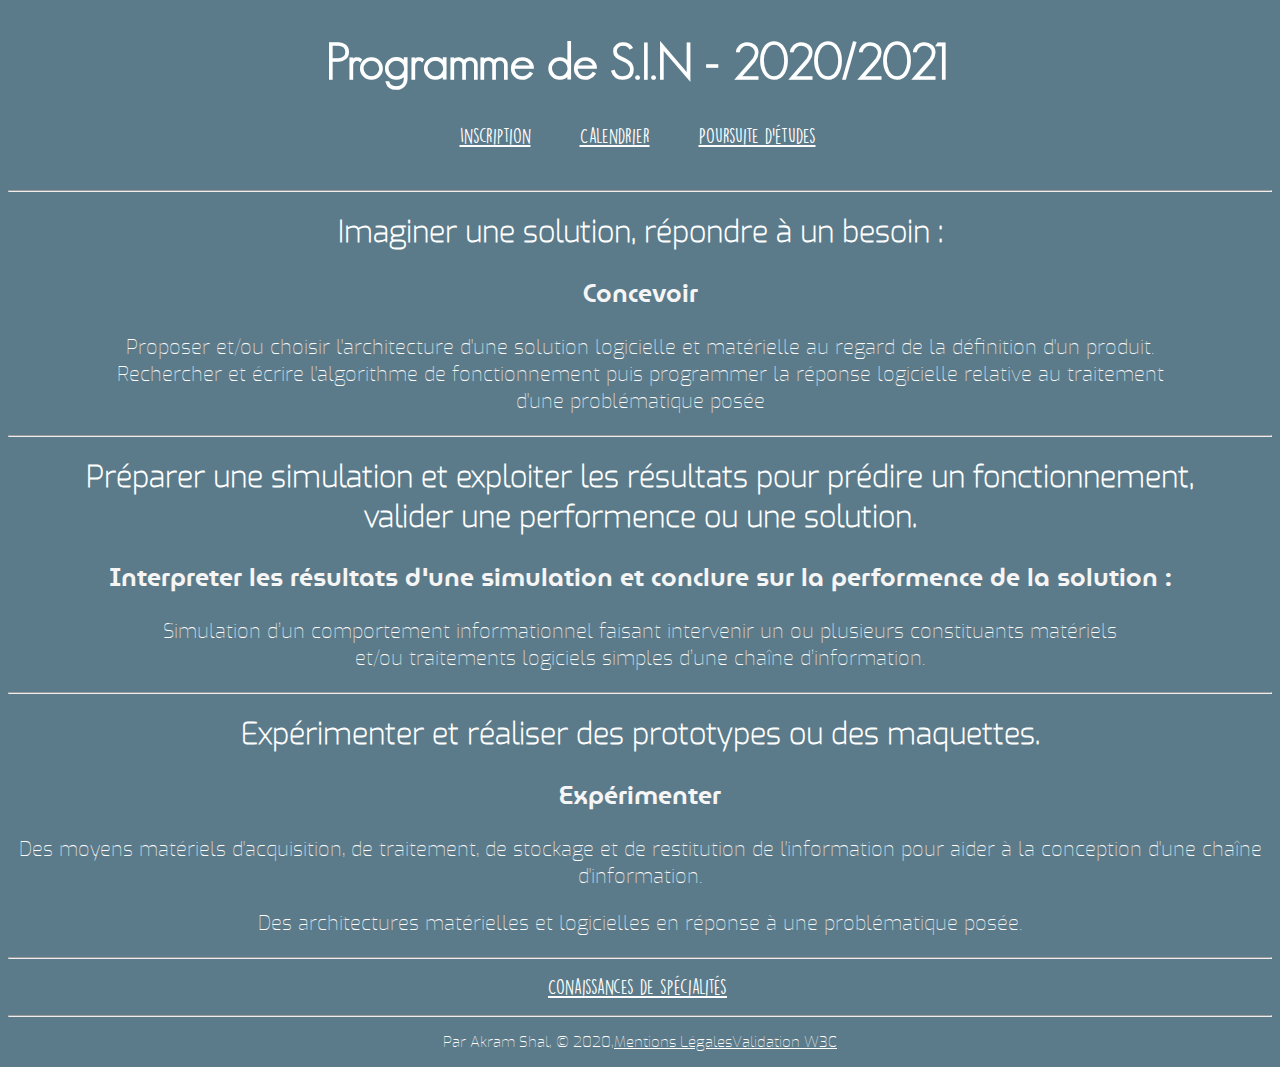
<file: index.html>
<!DOCTYPE html>
<html lang="fr">
    <head>
        <meta charset="utf-8">
        <link rel="stylesheet" href="css/styles.css">
        <title>Hi</title>
    </head>

<body style="background-color:#5C7B8A">
    <header>
	<script src="js/konami.js"></script>
        <h1 id ="title">Programme de S.I.N - 2020/2021</h1>
        <nav id ="navigation">
            <ul>
                <li><a href="login" title="Test" style="color:white">Inscription</a></li>
                <li><a href="#" onClick="calendaropen()" title="hi" style="color:white">Calendrier</a></li>
                <li><a href="postbac.html" title="Test" style="color:white">Poursuite d'études</a></li>
            </ul>
        </nav>
		<script src="js/copen.js"></script>
    </header>
    <br>
    <hr>
    <section>
        <article>
            <h1>Imaginer une solution, répondre à un besoin :</h1>
                <h2>Concevoir</h2>
                <p id="txt">
                    Proposer et/ou choisir l'architecture d'une solution logicielle et matérielle au regard de la définition d'un produit.<br>
                    Rechercher et écrire l'algorithme de fonctionnement puis programmer la réponse logicielle relative au traitement<br>
                    d'une problématique posée
                </p>
        </article>
        <hr>
        <article>
            <h1>Préparer une simulation et exploiter les résultats pour prédire un fonctionnement,<br> valider une performence ou une solution.</h1>
                <h2>Interpreter les résultats d'une simulation et conclure sur la performence de la solution : </h2>
                    <p id="txt">
                        Simulation d’un comportement informationnel faisant intervenir un ou plusieurs constituants matériels<br> et/ou traitements logiciels simples d’une chaîne d’information.
                    </p>
        </article>
        <hr>
        <article>
            <h1>
                Expérimenter et réaliser des prototypes ou des maquettes.
            </h1>
            <h2>
                Expérimenter
            </h2>
            <p id="txt">
                Des moyens matériels d'acquisition, de traitement, de stockage et de restitution de l'information pour aider à la conception d'une chaîne d'information.
            </p>
            <p id="txt">
                Des architectures matérielles et logicielles en réponse à une problématique posée.
            </p>
        </article>
    </section>
    <hr>
    <nav id ="navigation">
        <ul>
            <li>
                <a href="cspe.html" title="Suite" style="color:white">Conaissances de spécialités</a>
            </li>
        </ul>
    </nav>
    <hr>
<footer>
    <p id="txt2">Par Akram Shal, © 2020, <a href="mleg.html" style="color:white"> Mentions Légales </a> <a href ="w3c.html"style="color:white">Validation W3C </a></p>
</footer>
</body>
</html>
</file>
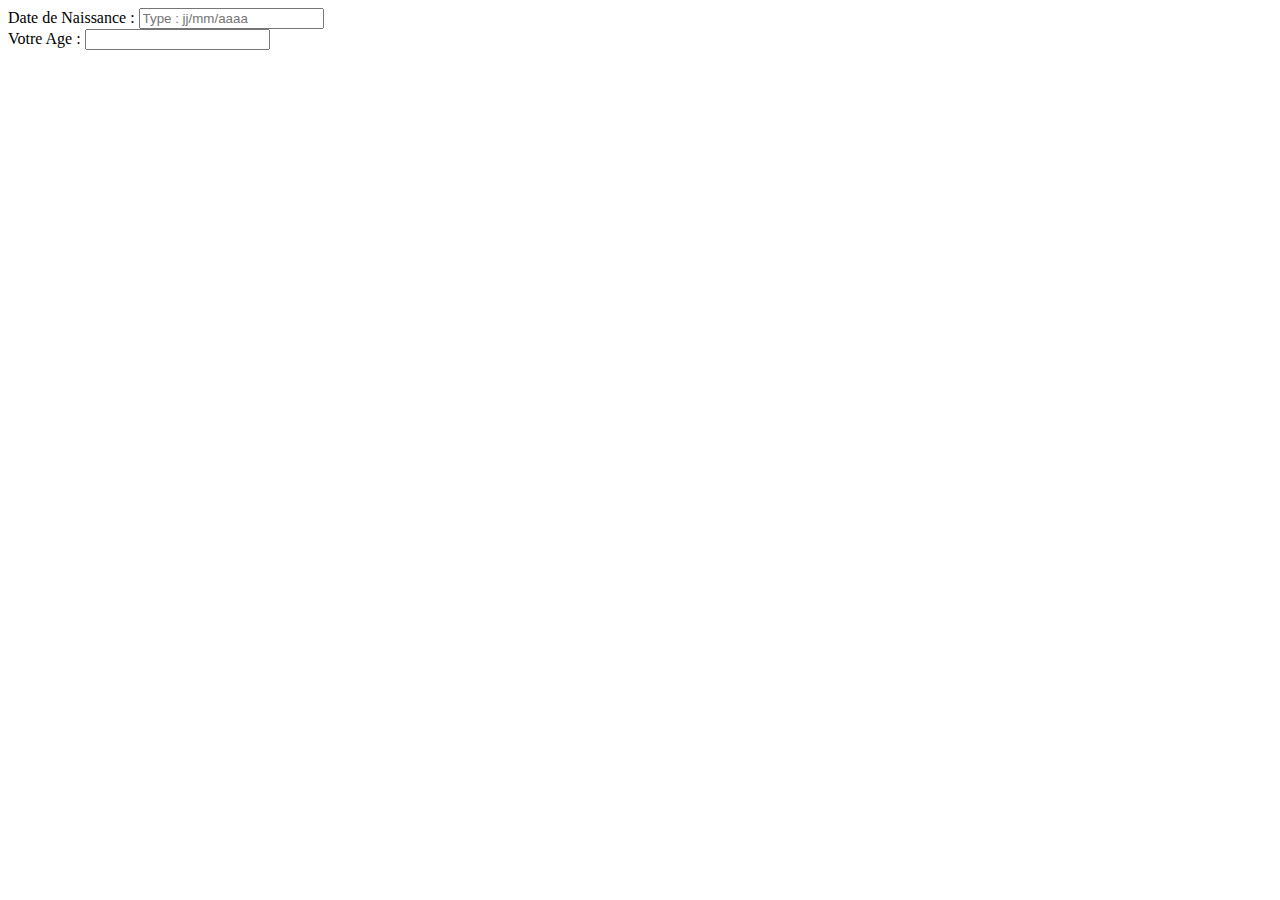
<file: calendrier.html>
<html>
<body>
<label>Date de Naissance : </label><input type="text" id="DateNais" placeholder="Type : jj/mm/aaaa" name="dateNais" Onblur="CalculAge()">
<script src="js/calendar.js"></script>
<br>
<label>Votre Age : </label><input type="text" name="age" id="Age">
</body>
</file>
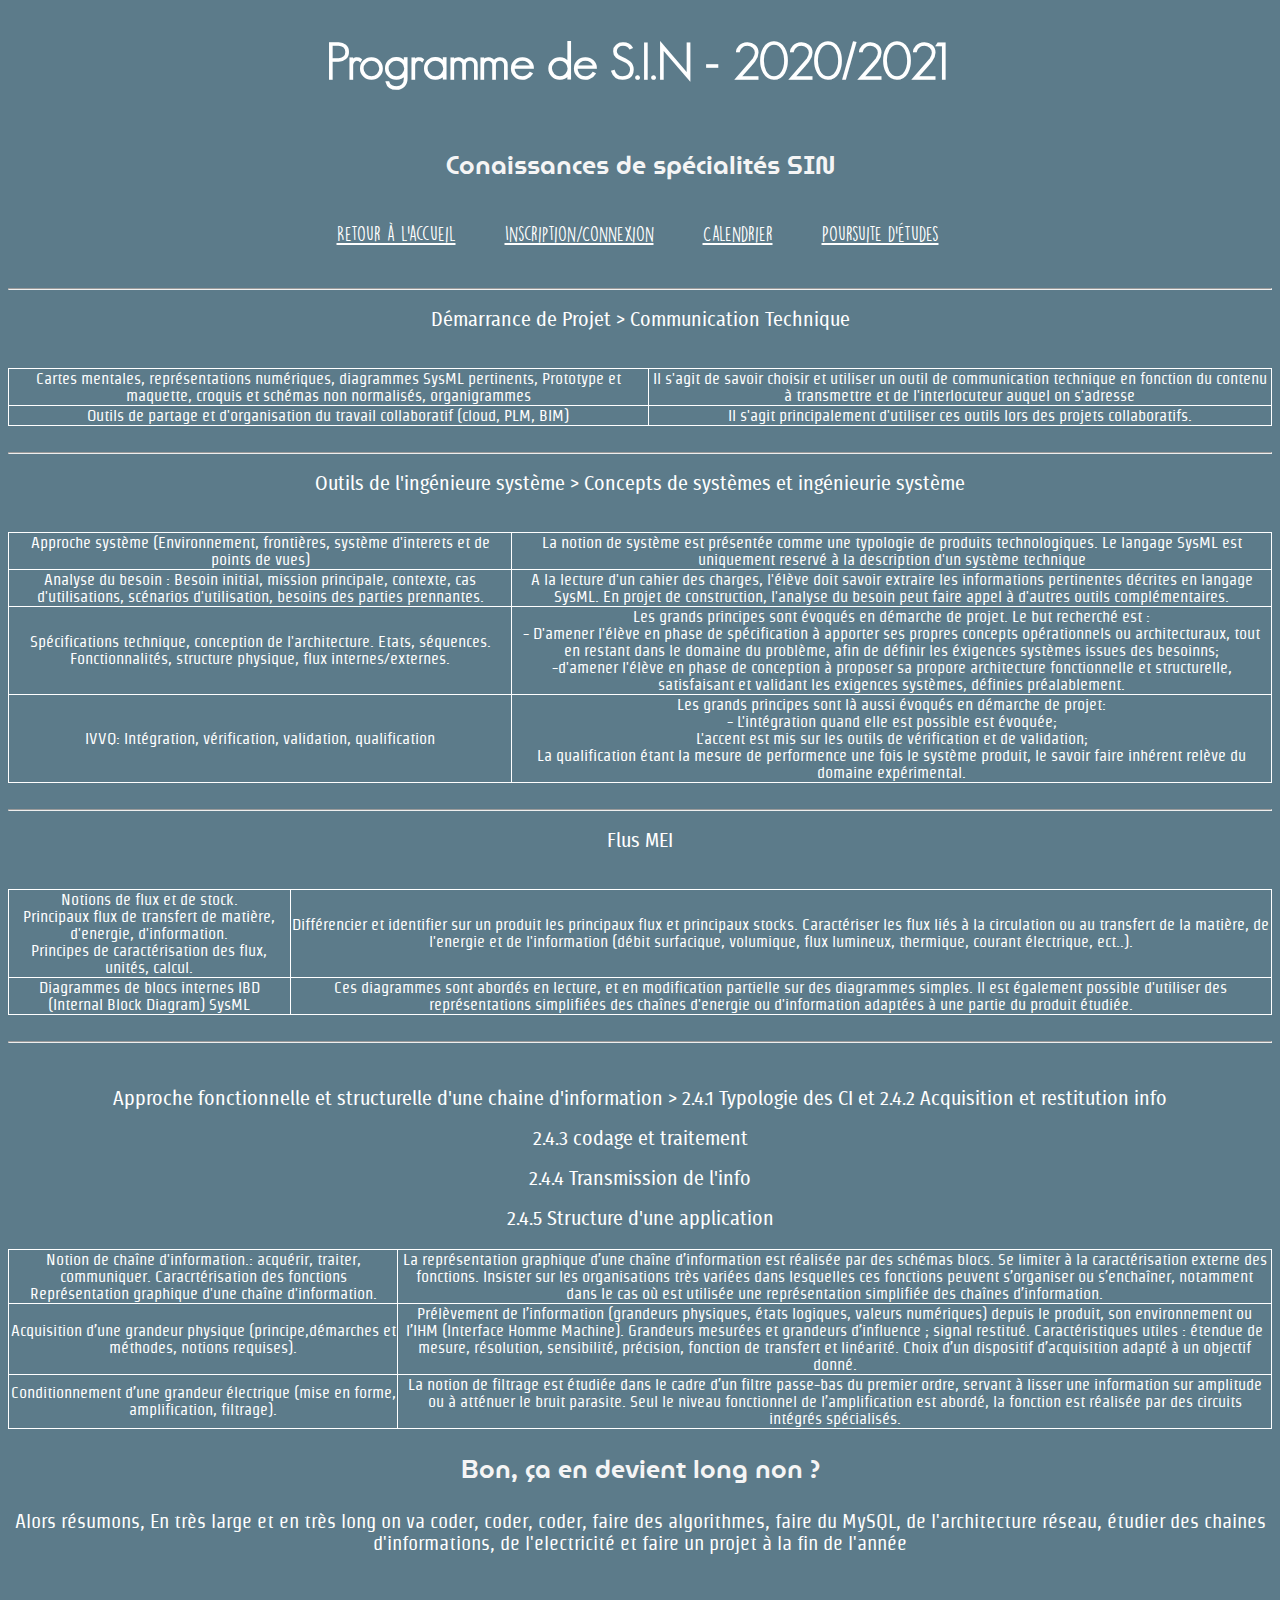
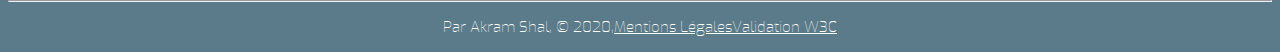
<file: cspe.html>
<!DOCTYPE html>
<html lang="fr">
    <head>
        <meta charset="utf-8">
        <link rel="stylesheet" href="css/styles.css">
        <title>Hi</title>
    </head>

<body style="background-color:#5C7B8A">
    <script src="js/konami.js"></script>
    <header>
        <h1 id ="title">Programme de S.I.N - 2020/2021</h1>
        <span id="centre"><h2>Conaissances de spécialités SIN</h2></span>
        <nav id ="navigation">
            <ul>
                <li><a href="index.html" title="Retour a l'accueil" style="color:white">Retour à l'accueil</a></li>
                <li><a href="#" title="Test" style="color:white">Inscription/Connexion</a></li>
                <li><a href="#" title="hi" style="color:white">Calendrier</a></li>
                <li><a href="postbac.html" title="Test" style="color:white">Poursuite d'études</a></li>
            </ul>
            <script src="js/copen.js"></script>
        </nav>
    </header>
    <br>
    <hr>
    <section>
        <p id="txtc">Démarrance de Projet > Communication Technique</p>
        <br>
        <div style="width:100%; text-align:center;">
        <table>
            <tr>
                <td>Cartes mentales, représentations numériques, diagrammes SysML pertinents, Prototype et maquette, croquis et schémas non normalisés, organigrammes</td>
                <td>Il s'agit de savoir choisir et utiliser un outil de communication technique en fonction du contenu à transmettre et de l'interlocuteur auquel on s'adresse</td>
            </tr>

            <tr>
                <td>Outils de partage et d'organisation du travail collaboratif (cloud, PLM, BIM)</td>
                <td>Il s'agit principalement d'utiliser ces outils lors des projets collaboratifs.</td>
            </tr>
        </table>
        <br>
        <hr>
        <p id="txtc">Outils de l'ingénieure système > Concepts de systèmes et ingénieurie système</p>
        <br>
        <table>
            <tr>
                <td>Approche système (Environnement, frontières, système d'interets et de points de vues)</td>
                <td>La notion de système est présentée comme une typologie de produits technologiques. Le langage SysML est uniquement reservé à la description d'un système technique</td>
            </tr>

            <tr>
                <td>Analyse du besoin : Besoin initial, mission principale, contexte, cas d'utilisations, scénarios d'utilisation, besoins des parties prennantes.</td>
                <td>A la lecture d'un cahier des charges, l'élève doit savoir extraire les informations pertinentes décrites en langage SysML. En projet de construction, l'analyse du besoin peut faire appel à d'autres outils complémentaires.</td>
            </tr>

            <tr>
                <td>Spécifications technique, conception de l'architecture. Etats, séquences. Fonctionnalités, structure physique, flux internes/externes.</td>
                <td>Les grands principes sont évoqués en démarche de projet. Le but recherché est : <br>- D'amener l'élève en phase de spécification à apporter ses propres concepts opérationnels ou architecturaux, tout en restant dans le domaine du problème, afin de définir les éxigences systèmes issues des besoinns;<br>-d'amener l'élève en phase de conception à proposer sa propore architecture fonctionnelle et structurelle, satisfaisant et validant les exigences systèmes, définies préalablement.</td>
            </tr>

            <tr>
                <td>IVVQ: Intégration, vérification, validation, qualification</td>
                <td>Les grands principes sont là aussi évoqués en démarche de projet: <br> - L'intégration quand elle est possible est évoquée; <br> L'accent est mis sur les outils de vérification et de validation; <br> La qualification étant la mesure de performence une fois le système produit, le savoir faire inhérent relève du domaine expérimental.</td>
            </tr>
        </table>
        <br>
        <hr>
        <p id="txtc">Flus MEI</p>
        <br>
        <table>
            <tr>
                <td>Notions de flux et de stock.<br>Principaux flux de transfert de matière, d'energie, d'information.<br> Principes de caractérisation des flux,<br>unités, calcul.</td>
                <td>Différencier et identifier sur un produit les principaux flux et principaux stocks. Caractériser les flux liés à la circulation ou au transfert de la matière, de l'energie et de l'information (débit surfacique, volumique, flux lumineux, thermique, courant électrique, ect..).</td>
            </tr>

            <tr>
                <td>Diagrammes de blocs internes IBD (Internal Block Diagram) SysML</td>
                <td>Ces diagrammes sont abordés en lecture, et en modification partielle sur des diagrammes simples. Il est également possible d'utiliser des représentations simplifiées des chaînes d'energie ou d'information adaptées à une partie du produit étudiée.</td>
            </tr>
        </table>
        <br>
        <hr>
        <br>
        <p id="txtc">Approche fonctionnelle et structurelle d'une chaine d'information > 2.4.1 Typologie des CI et 2.4.2 Acquisition et restitution info</p>
        <p id="txtc">2.4.3 codage et traitement</p>
        <p id="txtc">2.4.4 Transmission de l'info</p>
        <p id="txtc">2.4.5 Structure d'une application</p>

        <table>
            <tr>
                <td>Notion de chaîne d'information.: acquérir, traiter, communiquer. Caracrtérisation des fonctions Représentation graphique d'une chaîne d'information.</td>
                <td>La représentation graphique d’une chaîne d’information est réalisée par des schémas blocs. Se limiter à la caractérisation externe des fonctions. Insister sur les organisations très variées dans lesquelles ces fonctions peuvent s’organiser ou s’enchaîner, notamment dans le cas où est utilisée une représentation simplifiée des chaînes d’information.</td>
            </tr>

            <tr>
                <td>Acquisition d’une grandeur physique (principe,démarches et méthodes, notions requises).</td>
                <td>Prélèvement de l’information (grandeurs physiques, états logiques, valeurs numériques) depuis le produit, son environnement ou l’IHM (Interface Homme Machine). Grandeurs mesurées et grandeurs d’influence ; signal restitué. Caractéristiques utiles : étendue de mesure, résolution, sensibilité, précision, fonction de transfert et linéarité. Choix d’un dispositif d’acquisition adapté à un objectif donné. </td>
            </tr>

            <tr>
                <td>Conditionnement d’une grandeur électrique (mise en forme, amplification, filtrage). </td>
                <td>La notion de filtrage est étudiée dans le cadre d’un filtre passe-bas du premier ordre, servant à lisser une information sur amplitude ou à atténuer le bruit parasite. Seul le niveau fonctionnel de l’amplification est abordé, la fonction est réalisée par des circuits intégrés spécialisés.</td>
            </tr>
        </table>
        </div>
    </section>
    <h2>Bon, ça en devient long non ?</h2>
    <p id="txt3">Alors résumons, En très large et en très long on va coder, coder, coder, faire des algorithmes, faire du MySQL, de l'architecture réseau, étudier des chaines d'informations, de l'electricité et faire un projet à la fin de l'année </p>
    <br>
    <hr>
    <footer>
        <p id="txt2">Par Akram Shal, © 2020, <a href="mleg.html" style="color:white"> Mentions Légales </a><a href ="w3c.html"style="color:white">Validation W3C </a></p>
    </footer>
    </body>
</html>
</file>
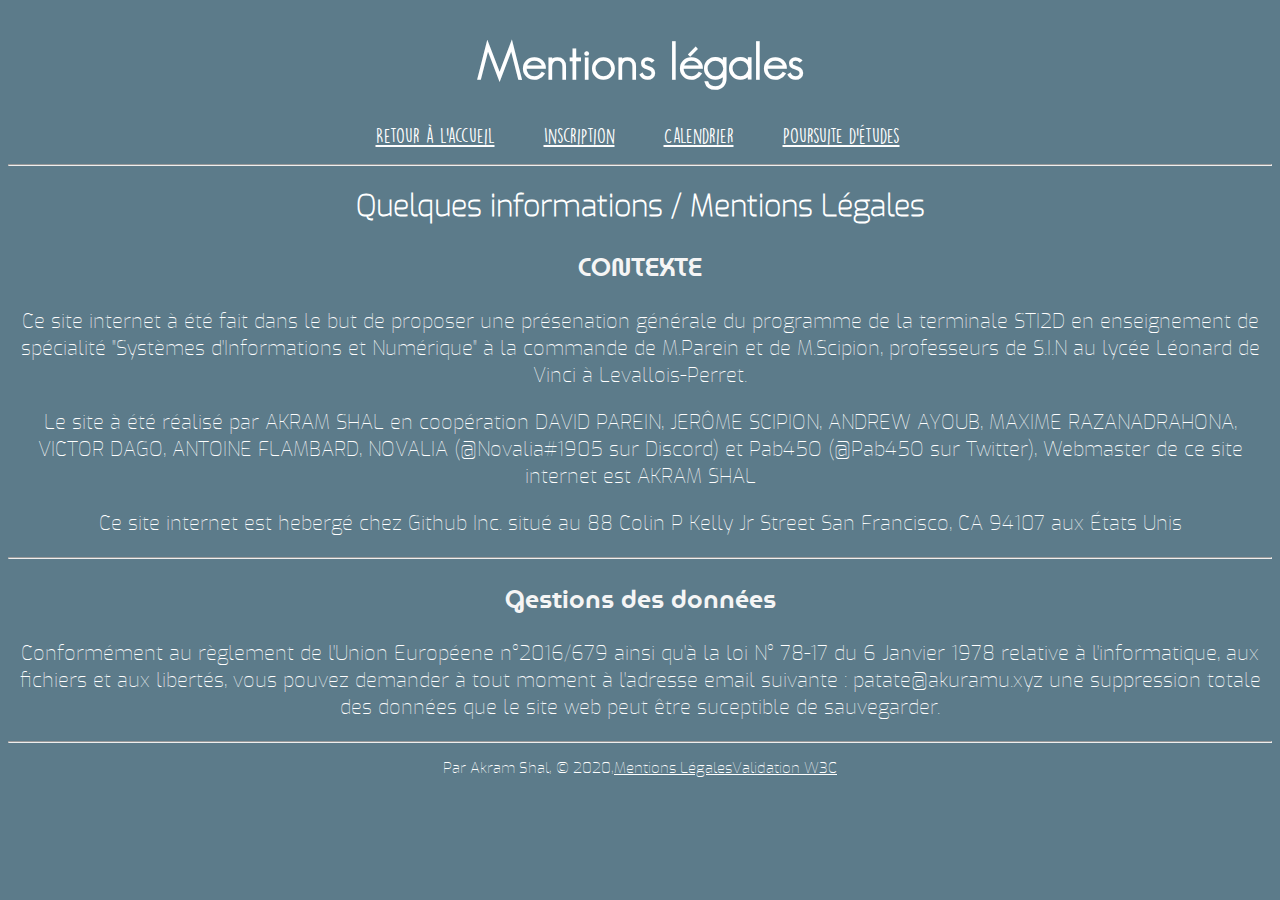
<file: mleg.html>
<!DOCTYPE html>
<html lang="fr">
    <head>
        <meta charset="utf-8">
        <link rel="stylesheet" href="css/styles.css">
        <title>Hi</title>
    </head>

<body style="background-color:#5C7B8A">
    <header>
	<script src="js/konami.js"></script>
        <h1 id ="title">Mentions légales</h1>
        <nav id ="navigation">
            <ul>
                <li><a href="index.html" title="Retour a l'accueil" style="color:white">Retour à l'accueil</a></li>
                <li><a href="login" title="Test" style="color:white">Inscription</a></li>
                <li><a href="#" onClick="calendaropen()" title="hi" style="color:white">Calendrier</a></li>
                <li><a href="postbac.html" title="Test" style="color:white">Poursuite d'études</a></li>
            </ul>
        </nav>
		<script src="js/copen.js"></script>
    </header>
    </body>
    <hr>
    <body>
        <article>
            <h1>Quelques informations / Mentions Légales</h1>
            <h2>CONTEXTE</h2>
            <p id="txt">Ce site internet à été fait dans le but de proposer une présenation générale du programme de la terminale STI2D en enseignement de spécialité "Systèmes d'Informations et Numérique" à la commande de M.Parein et de M.Scipion, professeurs de S.I.N au lycée Léonard de Vinci à Levallois-Perret.</p>
            <p id="txt">Le site à été réalisé par AKRAM SHAL en coopération DAVID PAREIN, JERÔME SCIPION, ANDREW AYOUB, MAXIME RAZANADRAHONA, VICTOR DAGO, ANTOINE FLAMBARD, NOVALIA (@Novalia#1905 sur Discord) et Pab45O (@Pab45O sur Twitter), Webmaster de ce site internet est AKRAM SHAL</p>
            <p id="txt">Ce site internet est hebergé chez Github Inc. situé au 88 Colin P Kelly Jr Street San Francisco, CA 94107 aux États Unis</p>
            <hr>
            <h2>Gestions des données</h2>
            <p id="txt">Conformément au règlement de l'Union Européene n°2016/679 ainsi qu'à la loi N° 78-17 du 6 Janvier 1978 relative à l'informatique, aux fichiers et aux libertés, vous pouvez demander à tout moment à l'adresse email suivante : patate@akuramu.xyz une suppression totale des données que le site web peut être suceptible de sauvegarder.</p>
        </article>
    </body>
    <hr>
    <footer>
        <p id="txt2">Par Akram Shal, © 2020, <a href="mleg.html" style="color:white"> Mentions Légales </a> <a href ="w3c.html"style="color:white">Validation W3C </a></p>
    </footer>
    </html>
</file>
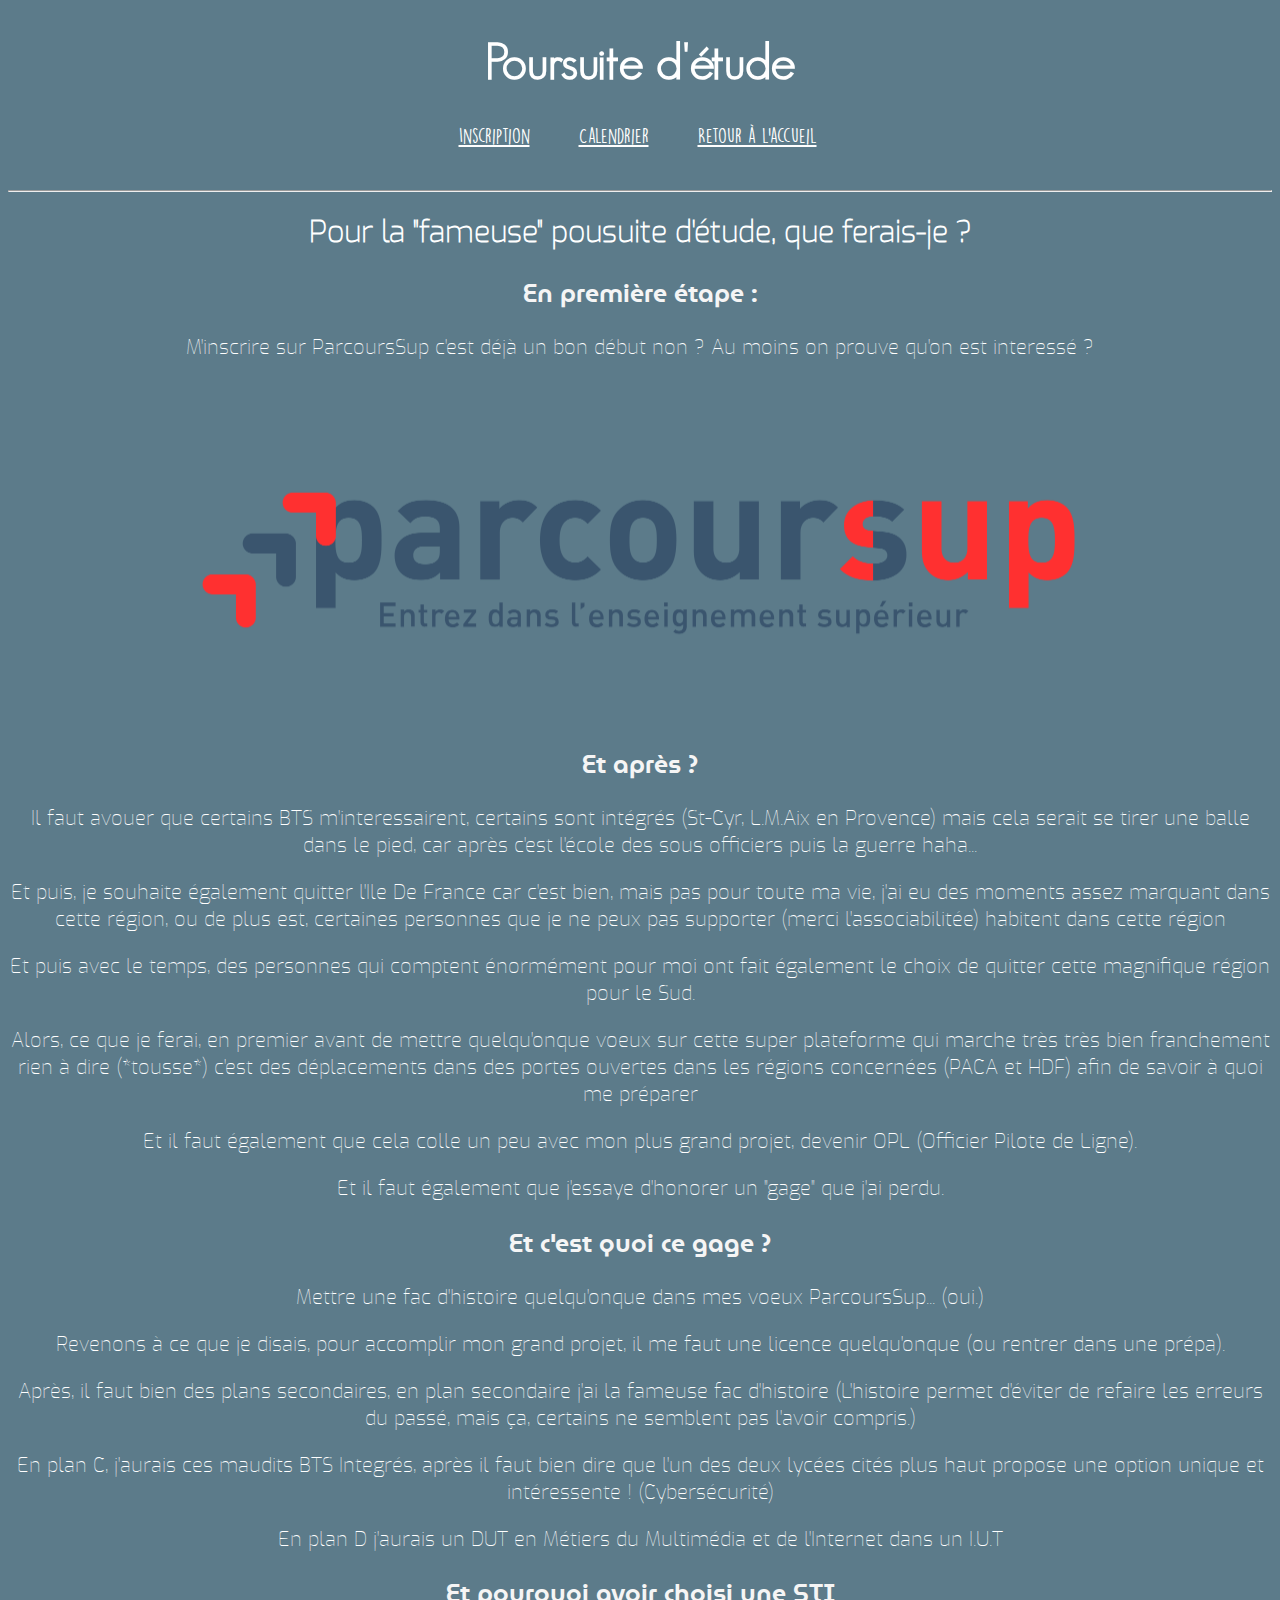
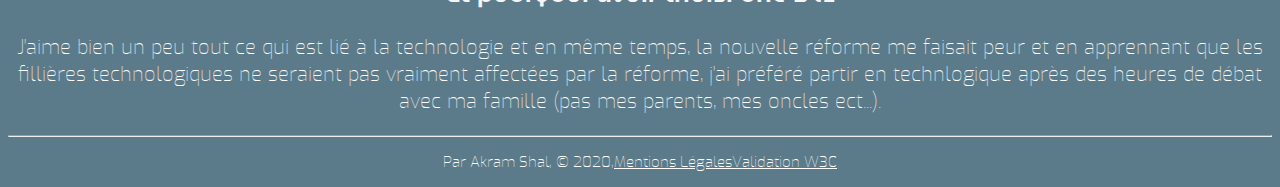
<file: postbac.html>
<!DOCTYPE html>
<html lang="fr">
    <head>
        <meta charset="utf-8">
        <link rel="stylesheet" href="css/styles.css">
        <title>Hi</title>
    </head>

<body style="background-color:#5C7B8A">
    <header>
	<script src="js/konami.js"></script>
        <h1 id ="title">Poursuite d'étude</h1>
        <nav id ="navigation">
            <ul>
                <li><a href="login" title="Test" style="color:white">Inscription</a></li>
                <li><a href="#" onClick="calendaropen()" title="hi" style="color:white">Calendrier</a></li>
                <li><a href="index.html" title="Retour a l'accueil" style="color:white">Retour à l'accueil</a></li>
            </ul>
        </nav>
		<script src="js/copen.js"></script>
    </header>
    </body>
    <br>
    <hr>
    <section>
        <h1>Pour la "fameuse" pousuite d'étude, que ferais-je ?</h1>
        <h2>En première étape :</h2>
        <p id="txt">M'inscrire sur ParcoursSup c'est déjà un bon début non ? Au moins on prouve qu'on est interessé ?</p>
        <img
            class="displayed"
            src="css/img/psup.png"
            alt="Logo de ParcoursSup"
            height="343px"
            width="960px"
            />
        <h2>Et après ?</h2>
        <p id="txt">Il faut avouer que certains BTS m'interessairent, certains sont intégrés (St-Cyr, L.M.Aix en Provence) mais cela serait se tirer une balle dans le pied, car après c'est l'école des sous officiers puis la guerre haha...</p>
        <p id="txt">Et puis, je souhaite également quitter l'Ile De France car c'est bien, mais pas pour toute ma vie, j'ai eu des moments assez marquant dans cette région, ou de plus est, certaines personnes que je ne peux pas supporter (merci l'associabilitée) habitent dans cette région</p>
        <p id="txt">Et puis avec le temps, des personnes qui comptent énormément pour moi ont fait également le choix de quitter cette magnifique région pour le Sud.</p>
        <p id="txt">Alors, ce que je ferai, en premier avant de mettre quelqu'onque voeux sur cette super plateforme qui marche très très bien franchement rien à dire (*tousse*) c'est des déplacements dans des portes ouvertes dans les régions concernées (PACA et HDF) afin de savoir à quoi me préparer</p>
        <p id="txt">Et il faut également que cela colle un peu avec mon plus grand projet, devenir OPL (Officier Pilote de Ligne).</p>
        <p id="txt">Et il faut également que j'essaye d'honorer un "gage" que j'ai perdu.</p>
        <h2>Et c'est quoi ce gage ?</h2>
        <p id="txt">Mettre une fac d'histoire quelqu'onque dans mes voeux ParcoursSup... (oui.)</p>
        <p id="txt">Revenons à ce que je disais, pour accomplir mon grand projet, il me faut une licence quelqu'onque (ou rentrer dans une prépa).</p>
        <p id="txt">Après, il faut bien des plans secondaires, en plan secondaire j'ai la fameuse fac d'histoire (L'histoire permet d'éviter de refaire les erreurs du passé, mais ça, certains ne semblent pas l'avoir compris.)</p>
        <p id="txt">En plan C, j'aurais ces maudits BTS Integrés, après il faut bien dire que l'un des deux lycées cités plus haut propose une option unique et intéressente ! (Cybersécurité)</p>
        <p id="txt">En plan D j'aurais un DUT en Métiers du Multimédia et de l'Internet dans un I.U.T</p>
        <h2>Et pourquoi avoir choisi une STI</h2>
        <p id="txt">J'aime bien un peu tout ce qui est lié à la technologie et en même temps, la nouvelle réforme me faisait peur et en apprennant que les fillières technologiques ne seraient pas vraiment affectées par la réforme, j'ai préféré partir en technlogique après des heures de débat avec ma famille (pas mes parents, mes oncles ect...).</p>
    </section>
    </html>
</body>
<hr>
<footer>
    <p id="txt2">Par Akram Shal, © 2020, <a href="mleg.html" style="color:white"> Mentions Légales </a> <a href ="w3c.html"style="color:white">Validation W3C </a></p>
</footer>
    </html>
</file>
<file: css/styles.css>
#title{
    text-align: center;
    color: white;
    font-family: geosanslightregular;
    display: flex;
    justify-content: center;
    font-size: 50px;
}


#navigation li {
    display: inline;
    font-family: dk_lemon_yellow_sunregular;
    color: white;
    margin-right: 45px ;
    font-size: 20px;
  }

  #navigation {
    margin: 0 ;
    padding: 0 ;
    list-style: none ;
    text-align: center ;
  }

h1 {
  font-family: exofontgras;
  color: white;
  font-size: 30px;
  text-align: center;
  display: flex;
  justify-content: center;
}

h2 {
  font-family: museomodernosemibold;
  color: whitesmoke;
  font-size: 25px;
  text-align: center;
  display: flex;
  justify-content: center;
}

#txt{
  font-family: exofontgras;
  color: white;
  font-size: 20px;
  text-align: center;
  display: flex;
  justify-content: center;
}

#txt2{
  font-family: exofontgras;
  color: white;
  font-size: 15px;
  text-align: center;
  display: flex;
  justify-content: center;
}


#txtc{
  font-family: fira_sans_condensedregular;
  color: white;
  font-size: 20px;
  text-align: center;
  display: flex;
  justify-content: center;
}

#txt3{
  font-family: straitregular;
  font-size: 20px;
  color:white;
  text-align: center;
  justify-content: center;
}

.marge {
  margin-left: 25em;
}


#centre
{
    text-align: center;
    display: flex;
    justify-content: center;
}

IMG.displayed {
  display: block;
  margin-left: auto;
  margin-right: auto }

@font-face{
    font-family: 'geosanslightregular';
    src: url('font/geosanslight-webfont.woff2') format('woff2'),
         url('font/geosanslight-webfont.woff') format('woff');
    font-weight: normal;
    font-style: normal;

}

table{
  border-collapse: collapse;
}

td{
  font-family: straitregular;
  color:white;
  text-align: center;
  justify-content: center;
  border: 1px solid white;
}


@font-face {
    font-family: 'dk_lemon_yellow_sunregular';
    src: url('font/dk_lemon_yellow_sun-webfont.woff2') format('woff2'),
         url('font/dk_lemon_yellow_sun-webfont.woff') format('woff');
    font-weight: normal;
    font-style: normal;

}

@font-face{
  font-family: 'exofontgras';
  src: url('font/exo-variablefont_wght-webfont.woff') format('woff'),
        url('font/exo-variablefont_wght-webfont.woff2') format('woff2');
        font-weight: normal;
        font-style: normal;
}

@font-face{
  font-family: 'exofontit';
  src: url('font/exo-italic-variablefont_wght-webfont.woff') format('woff')
        url('font/exo-italic-variablefont_wght-webfont.woff2') format('woff2');
        font-weight: normal;
        font-style: italic;
}

@font-face {
  font-family: 'museomodernosemibold';
  src: url('font/museomoderno-variablefont_wght-webfont.woff2') format('woff2'),
       url('font/museomoderno-variablefont_wght-webfont.woff') format('woff');
  font-weight: normal;
  font-style: normal;

}

@font-face {
  font-family: 'fira_sans_condensedregular';
  src: url('font/firasanscondensed-regular-webfont.woff2') format('woff2'),
       url('font/firasanscondensed-regular-webfont.woff') format('woff');
  font-weight: normal;
  font-style: normal;

}

@font-face {
  font-family: 'straitregular';
  src: url('font/strait-regular-webfont.woff2') format('woff2'),
       url('font/strait-regular-webfont.woff') format('woff');
  font-weight: normal;
  font-style: normal;

}
</file>
